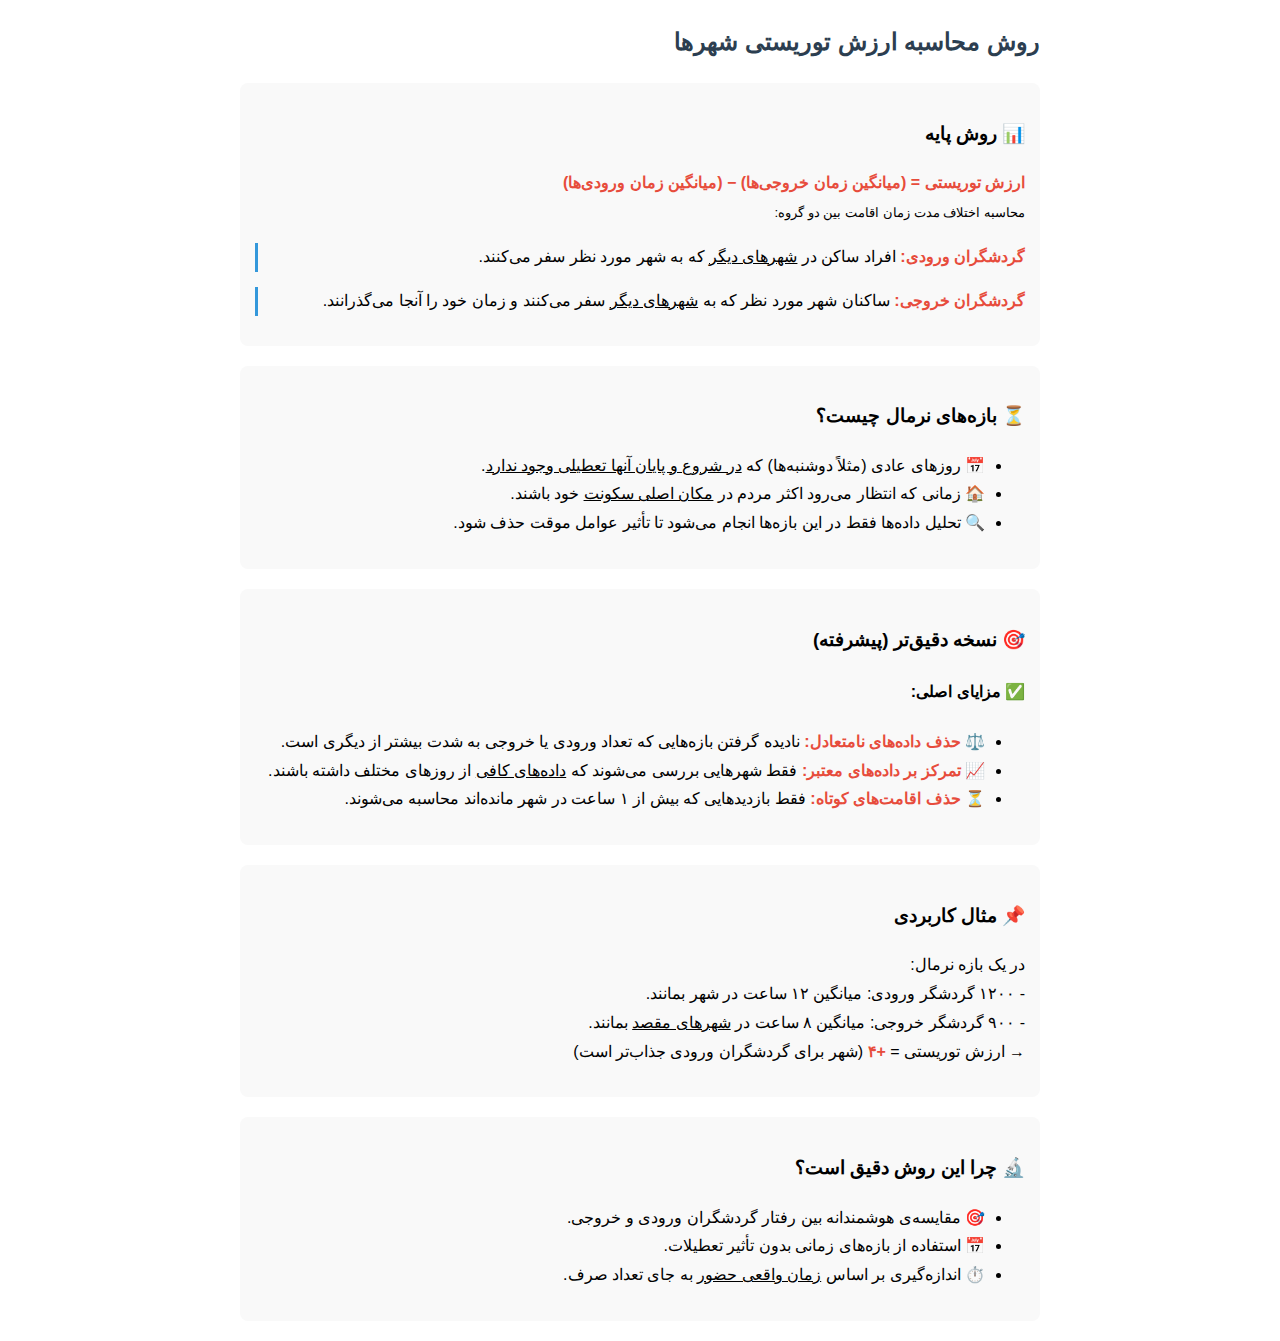
<file: results/method.html>
<!DOCTYPE html>
<html lang="fa" dir="rtl">
<head>
    <meta charset="UTF-8">
    <title>الگوریتم محاسبه ارزش توریستی</title>
    <style>
        body {
            font-family: 'Segoe UI', Tahoma, sans-serif;
            line-height: 1.8;
            max-width: 800px;
            margin: 20px auto;
            padding: 0 20px;
        }
        h2 { color: #2c3e50; }
        .box {
            background: #f9f9f9;
            padding: 15px;
            border-radius: 8px;
            margin: 20px 0;
        }
        .highlight { color: #e74c3c; font-weight: bold; }
        .definition { border-left: 3px solid #3498db; padding-left: 10px; margin: 15px 0; }
    </style>
</head>
<body>
    <h2>روش محاسبه ارزش توریستی شهرها</h2>

    <!-- بخش اصلی: روش معمول -->
    <div class="box">
        <h3>📊 روش پایه</h3>
        <p>
            <span class="highlight">ارزش توریستی = (میانگین زمان خروجی‌ها) − (میانگین زمان ورودی‌ها)</span><br>
            <small>محاسبه اختلاف مدت زمان اقامت بین دو گروه:</small>
        </p>
        
        <div class="definition">
            <span class="highlight">گردشگران ورودی:</span>
            افراد ساکن در <u>شهرهای دیگر</u> که به شهر مورد نظر سفر می‌کنند.
        </div>
        
        <div class="definition">
            <span class="highlight">گردشگران خروجی:</span>
            ساکنان شهر مورد نظر که به <u>شهرهای دیگر</u> سفر می‌کنند و زمان خود را آنجا می‌گذرانند.
        </div>
    </div>

    <!-- بازه‌های نرمال -->
    <div class="box">
        <h3>⏳ بازه‌های نرمال چیست؟</h3>
        <ul>
            <li>📅 روزهای عادی (مثلاً دوشنبه‌ها) که <u>در شروع و پایان آنها تعطیلی وجود ندارد</u>.</li>
            <li>🏠 زمانی که انتظار می‌رود اکثر مردم در <u>مکان اصلی سکونت</u> خود باشند.</li>
            <li>🔍 تحلیل داده‌ها فقط در این بازه‌ها انجام می‌شود تا تأثیر عوامل موقت حذف شود.</li>
        </ul>
    </div>

    <!-- نسخه پیشرفته -->
    <div class="box">
        <h3>🎯 نسخه دقیق‌تر (پیشرفته)</h3>
        <h4>✅ مزایای اصلی:</h4>
        <ul>
            <li>⚖️ <span class="highlight">حذف داده‌های نامتعادل:</span>
                نادیده گرفتن بازه‌هایی که تعداد ورودی یا خروجی به شدت بیشتر از دیگری است.
            </li>
            
            <li>📈 <span class="highlight">تمرکز بر داده‌های معتبر:</span>
                فقط شهرهایی بررسی می‌شوند که <u>داده‌های کافی</u> از روزهای مختلف داشته باشند.
            </li>
            
            <li>⏳ <span class="highlight">حذف اقامت‌های کوتاه:</span>
                فقط بازدیدهایی که بیش از ۱ ساعت در شهر مانده‌اند محاسبه می‌شوند.
            </li>
        </ul>
    </div>

    <!-- مثال -->
    <div class="box">
        <h3>📌 مثال کاربردی</h3>
        <p>
            در یک بازه نرمال:<br>
            - ۱۲۰۰ گردشگر ورودی: میانگین ۱۲ ساعت در شهر بمانند.<br>
            - ۹۰۰ گردشگر خروجی: میانگین ۸ ساعت در <u>شهرهای مقصد</u> بمانند.<br>
            → ارزش توریستی = <span class="highlight">+۴</span> (شهر برای گردشگران ورودی جذاب‌تر است)
        </p>
    </div>

    <!-- چرا دقیق است؟ -->
    <div class="box">
        <h3>🔬 چرا این روش دقیق است؟</h3>
        <ul>
            <li>🎯 مقایسه‌ی هوشمندانه بین رفتار گردشگران ورودی و خروجی.</li>
            <li>📅 استفاده از بازه‌های زمانی بدون تأثیر تعطیلات.</li>
            <li>⏱️ اندازه‌گیری بر اساس <u>زمان واقعی حضور</u> به جای تعداد صرف.</li>
        </ul>
    </div>
</body>
</html>
</file>
